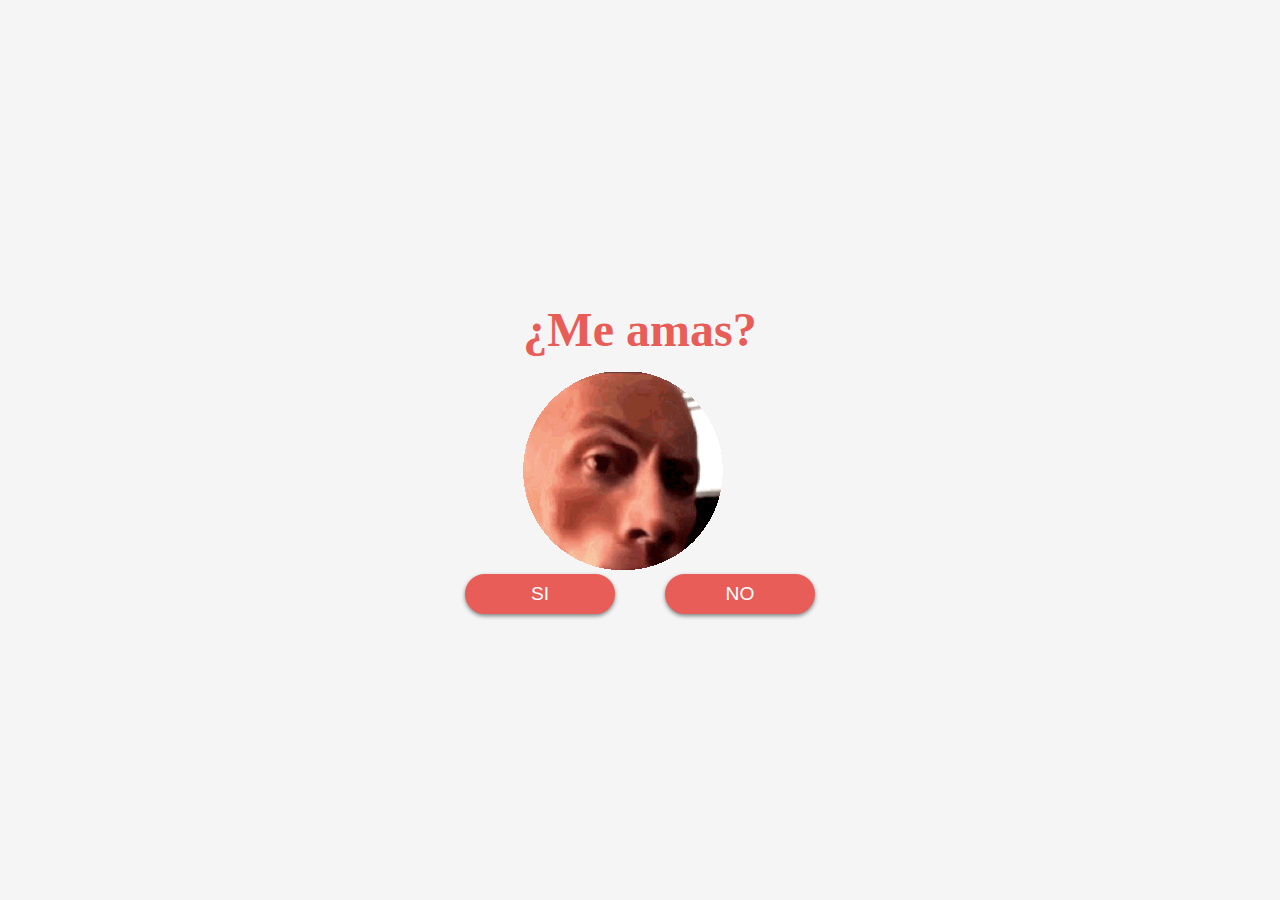
<file: html/doULoveMe.html>
<!DOCTYPE html>
<html lang="en">
<head>
    <meta charset="UTF-8">
    <meta name="viewport" content="width=device-width, initial-scale=1.0">
    <title>AJAAAA</title>
    <link rel="stylesheet" href="../css/DoULMe.css">
</head>
<body>
    <div class="wrapper">
        <h2 class="question">¿Me amas?</h2>
        <img class="gif" src="../img/the-rock-rock.gif" alt="amorcitoGIF">
        <div class="btnGROUP">
            <button class="YES_BTN">SI</button>
            <button class="NO_BTN">NO</button>
        </div>        
    </div>
    <script src="../JavaScript/DoUlMe.js"></script>
</body>
</html>
</file>
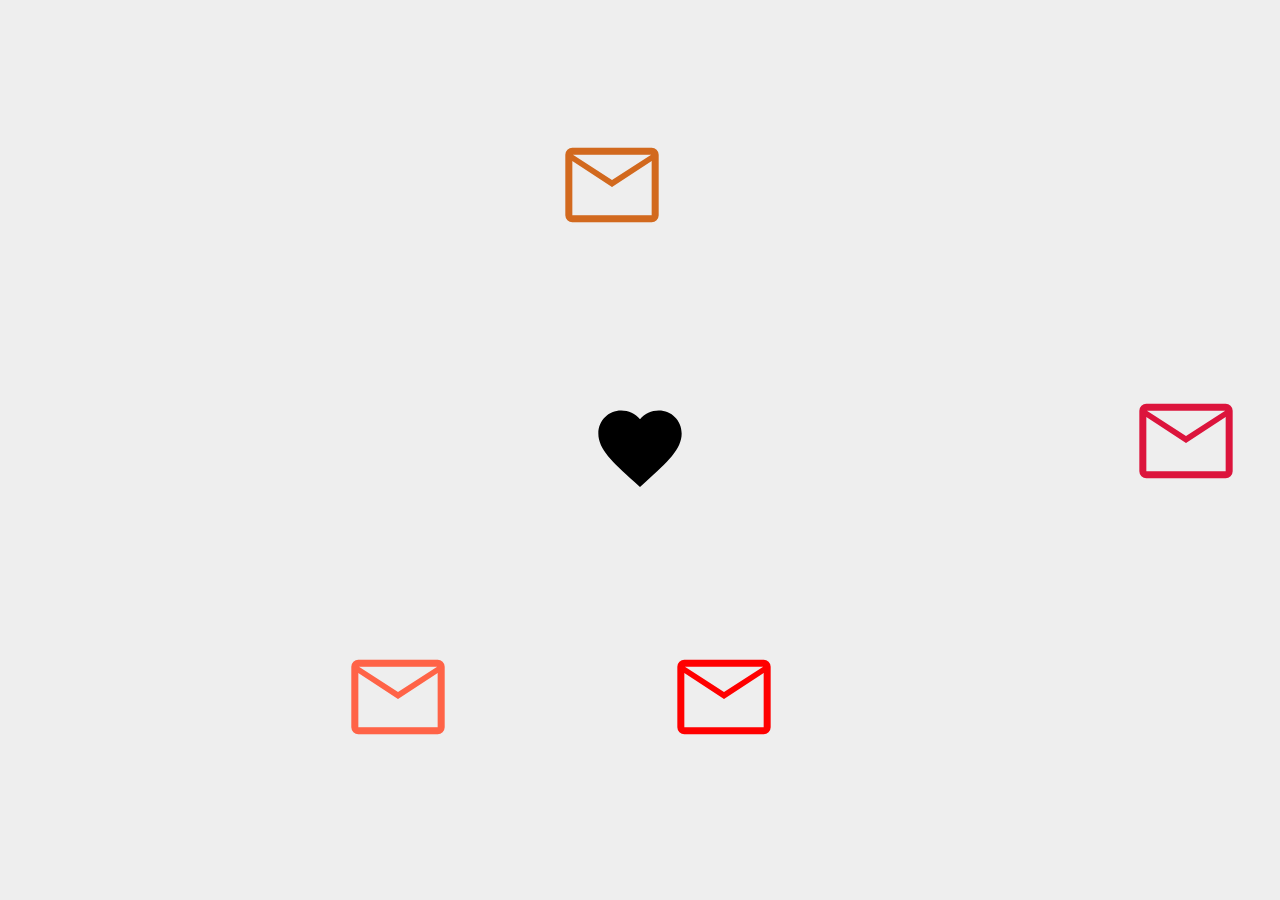
<file: html/notes.html>
<!DOCTYPE html>
<html lang="es">
<head>
    <meta charset="UTF-8">
    <meta name="viewport" content="width=device-width, initial-scale=1.0">
    <title>Corazón y Notitas</title>
    <link rel="stylesheet" href="../css/notes.css">
    <link rel="stylesheet" href="https://fonts.googleapis.com/css2?family=Material+Symbols+Outlined:opsz,wght,FILL,GRAD@20..48,100..700,0..1,-50..200" />
</head>
<body>
    <div class="corazon-container">
        <svg class="corazon" viewBox="0 0 24 24" xmlns="http://www.w3.org/2000/svg">
            <path d="M12 21.35l-1.45-1.32C5.4 15.36 2 12.28 2 8.5 2 5.42 4.42 3 7.5 3c1.74 0 3.41.81 4.5 2.09C13.09 3.81 14.76 3 16.5 3 19.58 3 22 5.42 22 8.5c0 3.78-3.4 6.86-8.55 11.54L12 21.35z"/>
        </svg>
    </div>

    <button id="letter1" onclick="abrirVentana()">
        <span id="sizeFont" class="material-symbols-outlined">
            mail
        </span>
    </button>
    <button onclick="abrirVentana3()" id="letter2">
        <span id="sizeFont" class="material-symbols-outlined">
            mail
        </span>
    </button>
    <button onclick="abrirVentana2()" id="letter3">
        <span id="sizeFont" class="material-symbols-outlined">
            mail
        </span>
    </button>
    <button onclick="abrirVentana4()" id="letter4">
        <span id="sizeFont" class="material-symbols-outlined">
            mail
        </span>
    </button>


    <div class="overlay" id="overlay"></div>

    <div class="ventana-emergente" id="ventanaEmergente">
        <button class="cerrar" onclick="cerrarVentana()">Cerrar</button>
        <div class="contenido">
            <h2>Mi Mensaje</h2>
            <p>No olvide que usted es su propia órbita en un mundo tan abierto. <br> Conseguirás un gran destino porque su seguridad nadie debe de quitársela.</p>
            <img src="../img/moon1.jpg" alt="Imagen" width="120vw">
        </div>
    </div>

    <div class="overlay2" id="overlay2"></div>

    <div class="ventana-emergente2" id="ventanaEmergente2">
        <button class="cerrar2" onclick="cerrarVentana2()">Cerrar</button>
        <div class="contenido2">
            <h2>Mi Mensaje</h2>
            <p>Recuerde siempre que usted es un cuerpo celeste que <br> gira alrededor de los planetas. <br> Así te miro, como un satélite natural girando en la tierra.</p>
            <img src="../img/moon2.jpg" alt="Imagen" width="120vw">
        </div>
    </div>

    <div class="overlay3" id="overlay3"></div>

    <div class="ventana-emergente3" id="ventanaEmergente3">
        <button class="cerrar3" onclick="cerrarVentana3()">Cerrar</button>
        <div class="contenido3">
            <h2>Mi Mensaje</h2>
            <p>Aún cuando vea las circunstancias difíciles, no deje de lado sus valores <br> porque es la característica inicial de su personalidad. <br> Mostrando lealtad, compromiso y respeto a usted misma.</p>
            <img src="../img/moon3.jpg" alt="Imagen" width="120vw">
        </div>
    </div>
    
    <div class="overlay4" id="overlay4"></div>

    <div class="ventana-emergente4" id="ventanaEmergente4">
        <button class="cerrar4" onclick="cerrarVentana4()">Cerrar</button>
        <div class="contenido4">
            <h2>Mi Mensaje</h2>
            <p>Cada vez que mire para todos lados y vea que la vida de <br>otros se ve  de colores y la suya no, piense que, en realidad, <br> no existe el blanco y el negro como colores. <br> El blanco es la ausencia de todo color y <br> el negro es la combinación de todos los colores.</p>
            <img src="../img/moon4.jpg" alt="Imagen" width="120vw">
        </div>
    </div>
    <script src="../JavaScript/script.js"></script>
</body>
</html>
</file>
<file: css/DoULMe.css>
*{
    margin: 0;
    padding: 0;
    box-sizing: border-box;
}

body{
    font-style: 'Protest';
    display: flex;
    justify-content: center;
    align-items: center;
    min-height: 100vh;
    background-color: whitesmoke;
}

h2{
    font-size: 3em;
    color: #e95d58;
    margin: 15px 0;
}

.btnGROUP{
    width: 100%;
    height: 40px;
    display: flex;
    justify-content: center;
    font: 1.2em;

}

button{
    position: absolute;
    width: 150px;
    color: white;
    border-radius: 30px;
    outline: none;
    cursor: pointer;
    box-shadow: 0 2px 4px gray;
    border: 2px solid #e95d58;
    height: inherit;
    font-size: 1.2em;
}

button:nth-child(1){
    margin-left: -200px;
    background: #e95d58;
}

button:nth-child(2){
    margin-right: -200px;
    background: #e95d58;
}

@font-face {
    font-family: 'Protest';
    src: url(../font/ProtestStrike-Regular.ttf);
}
</file>
<file: css/notes.css>
body, html {
    margin: 0;
    padding: 0;
    height: 100%;
    display: flex;
    justify-content: center;
    align-items: center;
    background-color: #eee;
}

.corazon {
    width: 100px;
    height: 100px;
    fill: black; /* Color del corazón */
}
.corazon-container{
    position: absolute;
}


button {
    border: 0rem solid transparent;
}

#letter1, #letter2, #letter3, #letter4{
    position: relative;
    background-color: transparent;
    cursor: pointer;
    font-size: 5rem;
}

#sizeFont{
    font-size: 7rem;
}

#letter1{
    color: red;
    left: 30vh;
    top: 20vw;
}

#letter2{
    color: tomato;
    left: -20vh;
    top: 20vw;
}

#letter3{
    color: chocolate;
    left: -10vh;
    top: -20vw;
}

#letter4{
    color: crimson;
    left: 40vh;
    top: 0vw;
}





@media only screen and (max-width: 768px) {
    #letter1{
        color: red;
        left: 30vh;
        top: 20vw;
    }
    
    #letter2{
        color: tomato;
        left: -10vh;
        top: 30vw;
    }
    
    #letter3{
        color: chocolate;
        left: -10vh;
        top: -34vw;
    }
    #letter4{
        color: crimson;
        left: -20vh;
        top: 50vw;
    }
}

.overlay, .overlay2, .overlay3, .overlay4 {
    display: none;
    position: fixed;
    top: 0;
    left: 0;
    width: 100%;
    height: 100%;
    background-color: rgba(0, 0, 0, 0.5);
    z-index: 1000;
}

.ventana-emergente, .ventana-emergente2, .ventana-emergente3, .ventana-emergente4{
    display: none;
    position: fixed;
    top: 50%;
    left: 50%;
    transform: translate(-50%, -50%);
    background-color: #fff;
    padding: 20px;
    border-radius: 10px;
    box-shadow: 0 0 10px rgba(0, 0, 0, 0.5);
    z-index: 1001;
}

.ventana-emergente .cerrar, .ventana-emergente2 .cerrar2, .ventana-emergente3 .cerrar3, .ventana-emergente4 .cerrar4{
    position: absolute;
    top: 10px;
    right: 10px;
    background-color: #ccc;
    border: none;
    padding: 5px 10px;
    cursor: pointer;
}

.ventana-emergente .contenido, .ventana-emergente2 .contenido2,  .ventana-emergente3 .contenido3, .ventana-emergente4 .contenido4{
    text-align: center;
}

.ventana-emergente img {
    max-width: 100%;
    margin-top: 10px;
}
</file>
